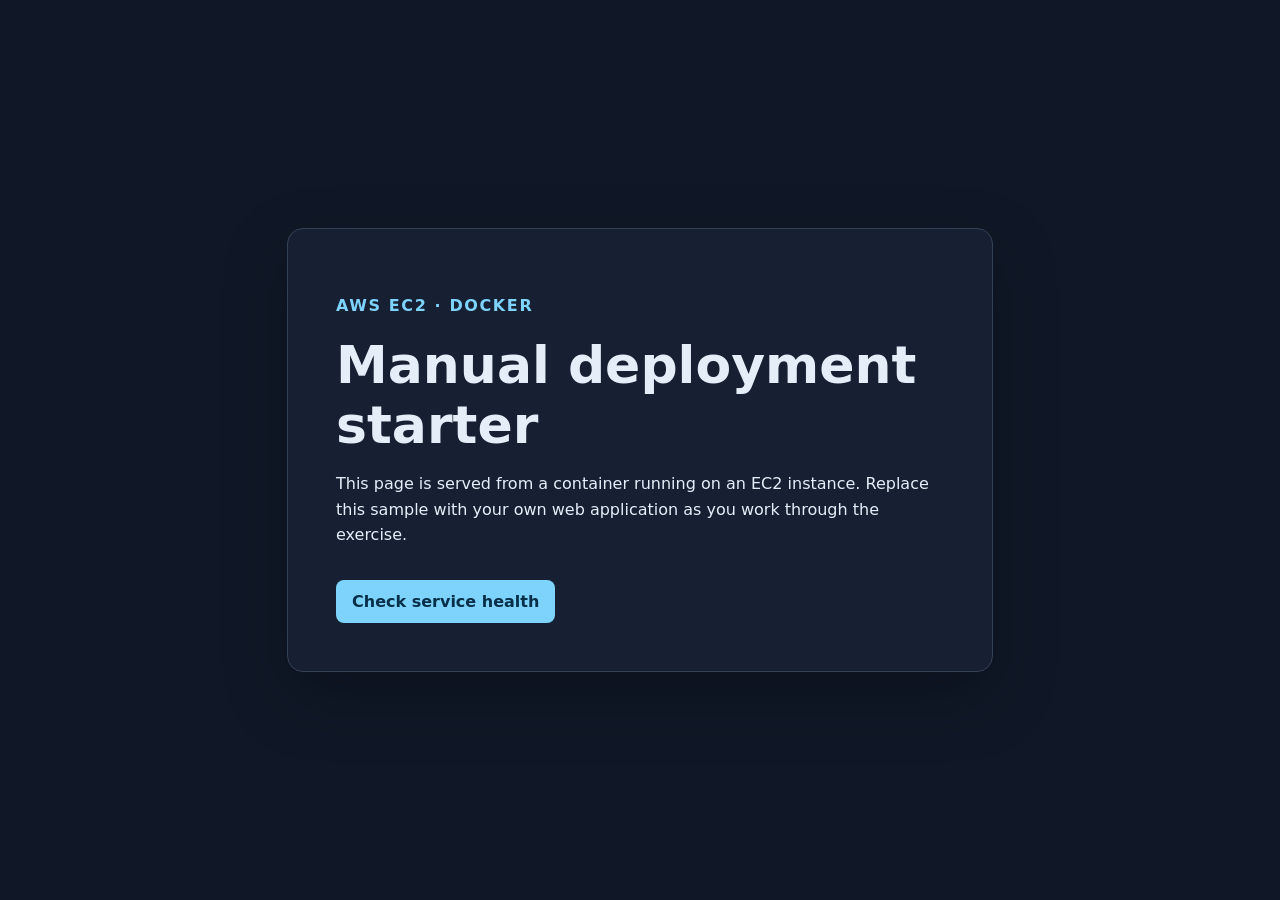
<file: Module_9_AWS_Service/Deploy_Web_Application_EC2_Instance_manually/index.html>
<!doctype html>
<html lang="en">
  <head>
    <meta charset="utf-8">
    <meta name="viewport" content="width=device-width, initial-scale=1">
    <title>EC2 Deployment Starter</title>
    <link rel="stylesheet" href="styles.css">
  </head>
  <body>
    <main>
      <p class="eyebrow">AWS EC2 · Docker</p>
      <h1>Manual deployment starter</h1>
      <p>
        This page is served from a container running on an EC2 instance. Replace
        this sample with your own web application as you work through the exercise.
      </p>
      <a href="/health" class="button">Check service health</a>
    </main>
  </body>
</html>
</file>
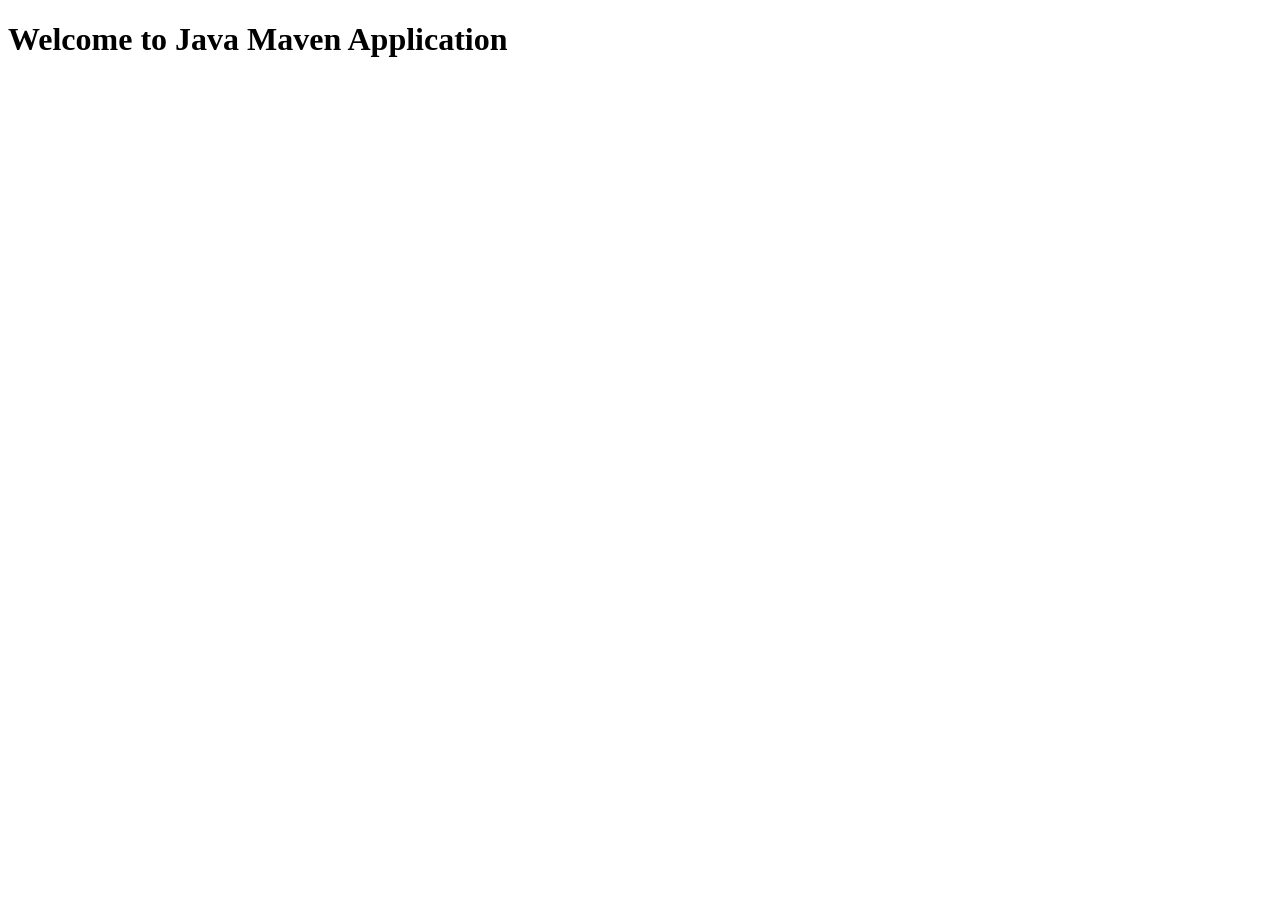
<file: Module_8_Build_Automation_CI_CD/Create_CI_Pipeline_with_Jenkinsfile_(Freestyle,Pipeline,MultibranchPipeline)/Declarative_Pipeline/src/main/resources/static/index.html>
<!DOCTYPE html>
<html lang="en">
<head>
    <meta charset="UTF-8">
    <title>MyApp</title>
</head>
<body>
<h1>Welcome to Java Maven Application</h1>
<!-- add image here  <img src="" width="" /> -->
</body>
</html>
</file>
<file: Module_9_AWS_Service/Deploy_Web_Application_EC2_Instance_manually/styles.css>
:root {
  color: #e5eef8;
  background: #101827;
  font-family: Inter, ui-sans-serif, system-ui, -apple-system, sans-serif;
}

body {
  display: grid;
  min-height: 100vh;
  margin: 0;
  place-items: center;
}

main {
  width: min(38rem, calc(100% - 3rem));
  padding: 3rem;
  border: 1px solid #334155;
  border-radius: 1rem;
  background: #172033;
  box-shadow: 0 1.5rem 4rem rgb(0 0 0 / 25%);
}

.eyebrow {
  color: #7dd3fc;
  font-weight: 700;
  letter-spacing: 0.1em;
  text-transform: uppercase;
}

h1 {
  margin: 0.5rem 0 1rem;
  font-size: clamp(2rem, 5vw, 3.25rem);
}

p {
  line-height: 1.6;
}

.button {
  display: inline-block;
  margin-top: 1rem;
  padding: 0.75rem 1rem;
  border-radius: 0.5rem;
  color: #082f49;
  background: #7dd3fc;
  font-weight: 700;
  text-decoration: none;
}
</file>
